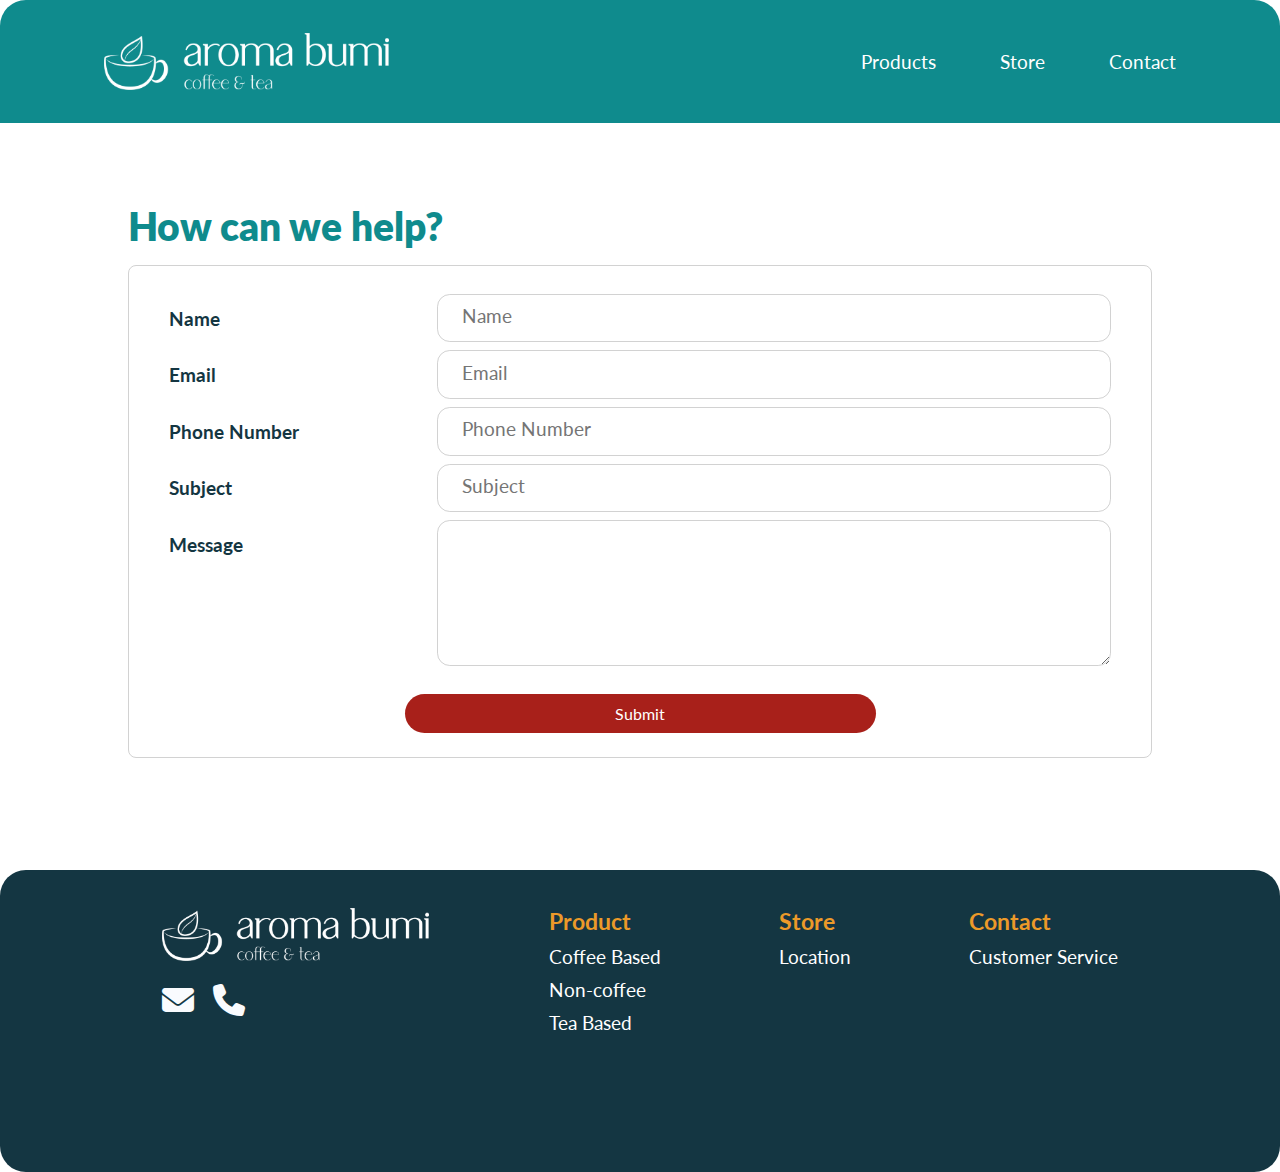
<file: src/contact/index.html>
<!DOCTYPE html>
<html lang="en">
<head>
    <meta charset="UTF-8">
    <meta http-equiv="X-UA-Compatible" content="IE=edge">
    <meta name="viewport" content="width=device-width, initial-scale=1.0">
    <link rel="icon" href="../../favicon.ico" type="image/ico">
    <link rel="preconnect" href="https://fonts.googleapis.com">
    <link rel="preconnect" href="https://fonts.gstatic.com" crossorigin>
    <link href="https://fonts.googleapis.com/css2?family=Lato:ital,wght@0,100;0,300;0,400;0,700;0,900;1,100;1,300;1,400;1,700;1,900&display=swap" rel="stylesheet">
    <link rel="stylesheet" href="contact-stylesheet.css">
    <link rel="stylesheet" href="contact-responsive.css">
    <link rel="stylesheet" href="https://cdnjs.cloudflare.com/ajax/libs/font-awesome/6.3.0/css/all.min.css" crossorigin="anonymous">
    <title>Contact Us!</title>
</head>
<body>
    <header>
        <div class="container">
            <div class="header-logo">
                <a href="../../" class="logo">
                    <img src="../../img/Logo White.png" alt="aroma-bumi-logo">
                </a>
                <nav>
                    <ul>
                        <li><a href="../products/">Products</a></li>
                        <li><a href="../store/">Store</a></li>
                        <li><a href="./">Contact</a></li>
                    </ul>
                </nav>
            </div>
        </div>
    </header>
    <div class="content">
        <div class="container">
            <h1>How can we help?</h1>
            <div class="form-wrapper">
                <form>
                    <div class="text-wrapper">
                        <label for="name">Name</label>
                        <input id="name" type="text" placeholder="Name" required>
                    </div>
                    <div class="text-wrapper">
                        <label for="email">Email</label>
                        <input id="email" type="email" placeholder="Email" required>
                    </div>
                    <div class="text-wrapper">
                        <label for="phone">Phone Number</label>
                        <input id="phone" type="tel" pattern="^\+(?:[0-9] ?){6,14}[0-9]$" placeholder="Phone Number" required>
                    </div>
                    <div class="text-wrapper">
                        <label for="subject">Subject</label>
                        <input id="subject" type="text" placeholder="Subject" required>
                    </div>
                    <div class="text-wrapper">
                        <label for="message">Message</label>
                        <textarea id="message" required></textarea>
                    </div>
                    <input type="submit" class="btn" value="Submit">
                </form>
            </div>
        </div>
    </div>
    <footer>
        <div class="container">
            <div class="logo-wrapper">
                <div class="logo">
                    <img src="../../img/Logo White.png" alt="aroma-bumi-logo">
                </div>
                <div class="fa fa-envelope"></div>
                <div class="fa fa-phone"></div>
            </div>
            <div class="product footer-text">
                <h3>Product</h3>
                <ul>
                    <li><a href="../products/">Coffee Based</a></li>
                    <li><a href="#">Non-coffee</a></li>
                    <li><a href="#">Tea Based</a></li>
                </ul>
            </div>
            <div class="store footer-text">
                <h3>Store</h3>
                <ul>
                    <li><a href="../store/">Location</a></li>
                </ul>
            </div>
            <div class="contact footer-text">
                <h3>Contact</h3>
                <ul>
                    <li><a href="./">Customer Service</a></li>
                </ul>
            </div>
            <div class="copyright footer-text">
                <p>2022 &#169 Design by Progate Indonesia</p>
            </div>
        </div>
    </footer>
</body>
</html>
</file>
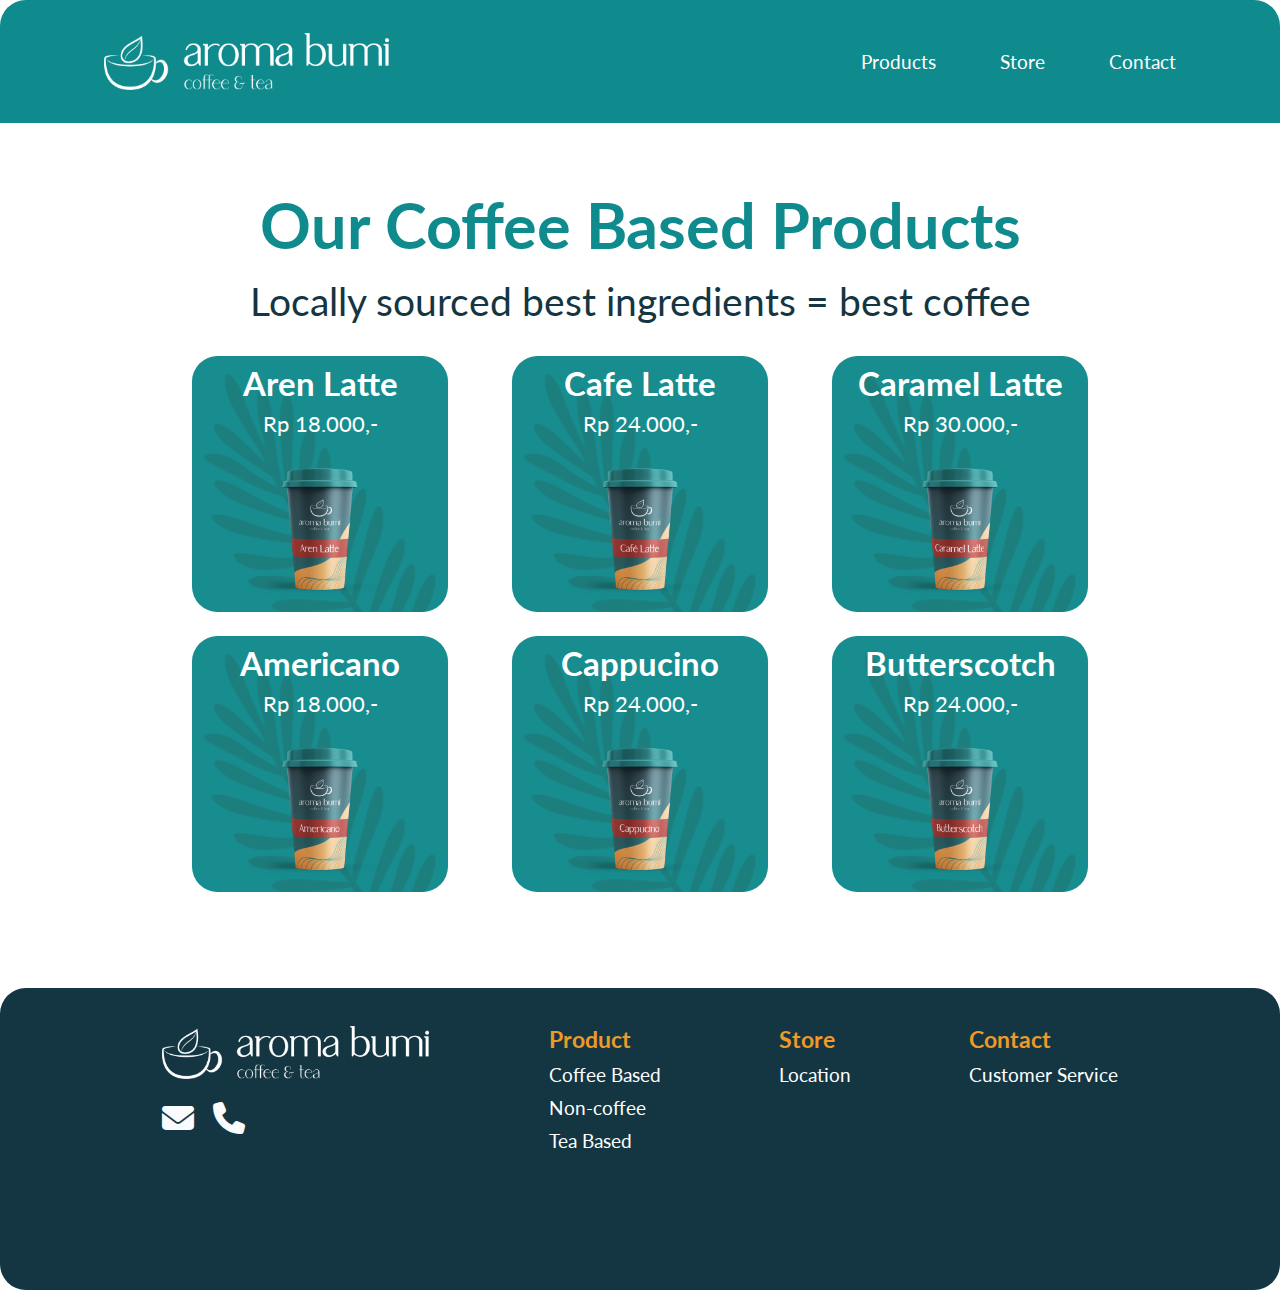
<file: src/products/index.html>
<!DOCTYPE html>
<html lang="en">
<head>
    <meta charset="UTF-8">
    <meta http-equiv="X-UA-Compatible" content="IE=edge">
    <meta name="viewport" content="width=device-width, initial-scale=1.0">
    <link rel="icon" href="../../favicon.ico" type="image/ico">
    <link rel="preconnect" href="https://fonts.googleapis.com">
    <link rel="preconnect" href="https://fonts.gstatic.com" crossorigin>
    <link href="https://fonts.googleapis.com/css2?family=Lato:ital,wght@0,100;0,300;0,400;0,700;0,900;1,100;1,300;1,400;1,700;1,900&display=swap" rel="stylesheet">
    <link rel="stylesheet" href="products-stylesheet.css">
    <link rel="stylesheet" href="products-responsive.css">
    <link rel="stylesheet" href="https://cdnjs.cloudflare.com/ajax/libs/font-awesome/6.3.0/css/all.min.css" crossorigin="anonymous">
    <title>Products</title>
</head>
<body>
    <header>
        <div class="container">
            <div class="header-logo">
                <a href="../../" class="logo">
                    <img src="../../img/Logo White.png" alt="aroma-bumi-logo">
                </a>
                <nav>
                    <ul>
                        <li><a href="./">Products</a></li>
                        <li><a href="../store/">Store</a></li>
                        <li><a href="../contact/">Contact</a></li>
                    </ul>
                </nav>
            </div>
        </div>
    </header>
    <div class="content">
        <div class="container">
            <div class="heading">
                <h1>Our Coffee Based Products</h1>
                <p>Locally sourced best ingredients = best coffee</p>
            </div>
            <div class="card-wrapper">
                <a href="./aren-latte/" class="card">
                    <div class="card-text">
                        <h2>Aren Latte</h2>
                        <p>Rp 18.000,-</p>
                    </div>
                    <div class="card-display">
                        <img src="../../img/aren latte.png" alt="">
                    </div>
                </a>
                <a href="./cafe-latte/" class="card">
                    <div class="card-text">
                        <h2>Cafe Latte</h2>
                        <p>Rp 24.000,-</p>
                    </div>
                    <div class="card-display">
                        <img src="../../img/cafe latte.png" alt="">
                    </div>
                </a>
                <a href="./caramel-latte/" class="card">
                    <div class="card-text">
                        <h2>Caramel Latte</h2>
                        <p>Rp 30.000,-</p>
                    </div>
                    <div class="card-display">
                        <img src="../../img/caramel latte.png" alt="">
                    </div>
                </a>
                <a href="./americano/" class="card">
                    <div class="card-text">
                        <h2>Americano</h2>
                        <p>Rp 18.000,-</p>
                    </div>
                    <div class="card-display">
                        <img src="../../img/americano.png" alt="">
                    </div>
                </a>
                <a href="./cappucino/" class="card">
                    <div class="card-text">
                        <h2>Cappucino</h2>
                        <p>Rp 24.000,-</p>
                    </div>
                    <div class="card-display">
                        <img src="../../img/cappucino.png" alt="">
                    </div>
                </a>
                <a href="./butterscotch/" class="card">
                    <div class="card-text">
                        <h2>Butterscotch</h2>
                        <p>Rp 24.000,-</p>
                    </div>
                    <div class="card-display">
                        <img src="../../img/butterscotch.png" alt="">
                    </div>
                </a>
            </div>
        </div>
    </div>
    <footer>
        <div class="container">
            <div class="logo-wrapper">
                <div class="logo">
                    <img src="../../img/Logo White.png" alt="aroma-bumi-logo">
                </div>
                <div class="fa fa-envelope"></div>
                <div class="fa fa-phone"></div>
            </div>
            <div class="product footer-text">
                <h3>Product</h3>
                <ul>
                    <li><a href="./">Coffee Based</a></li>
                    <li><a href="#">Non-coffee</a></li>
                    <li><a href="#">Tea Based</a></li>
                </ul>
            </div>
            <div class="store footer-text">
                <h3>Store</h3>
                <ul>
                    <li><a href="../store/">Location</a></li>
                </ul>
            </div>
            <div class="contact footer-text">
                <h3>Contact</h3>
                <ul>
                    <li><a href="../contact/">Customer Service</a></li>
                </ul>
            </div>
            <div class="copyright footer-text">
                <p>2022 &#169 Design by Progate Indonesia</p>
            </div>
        </div>
    </footer>
</body>
</html>
</file>
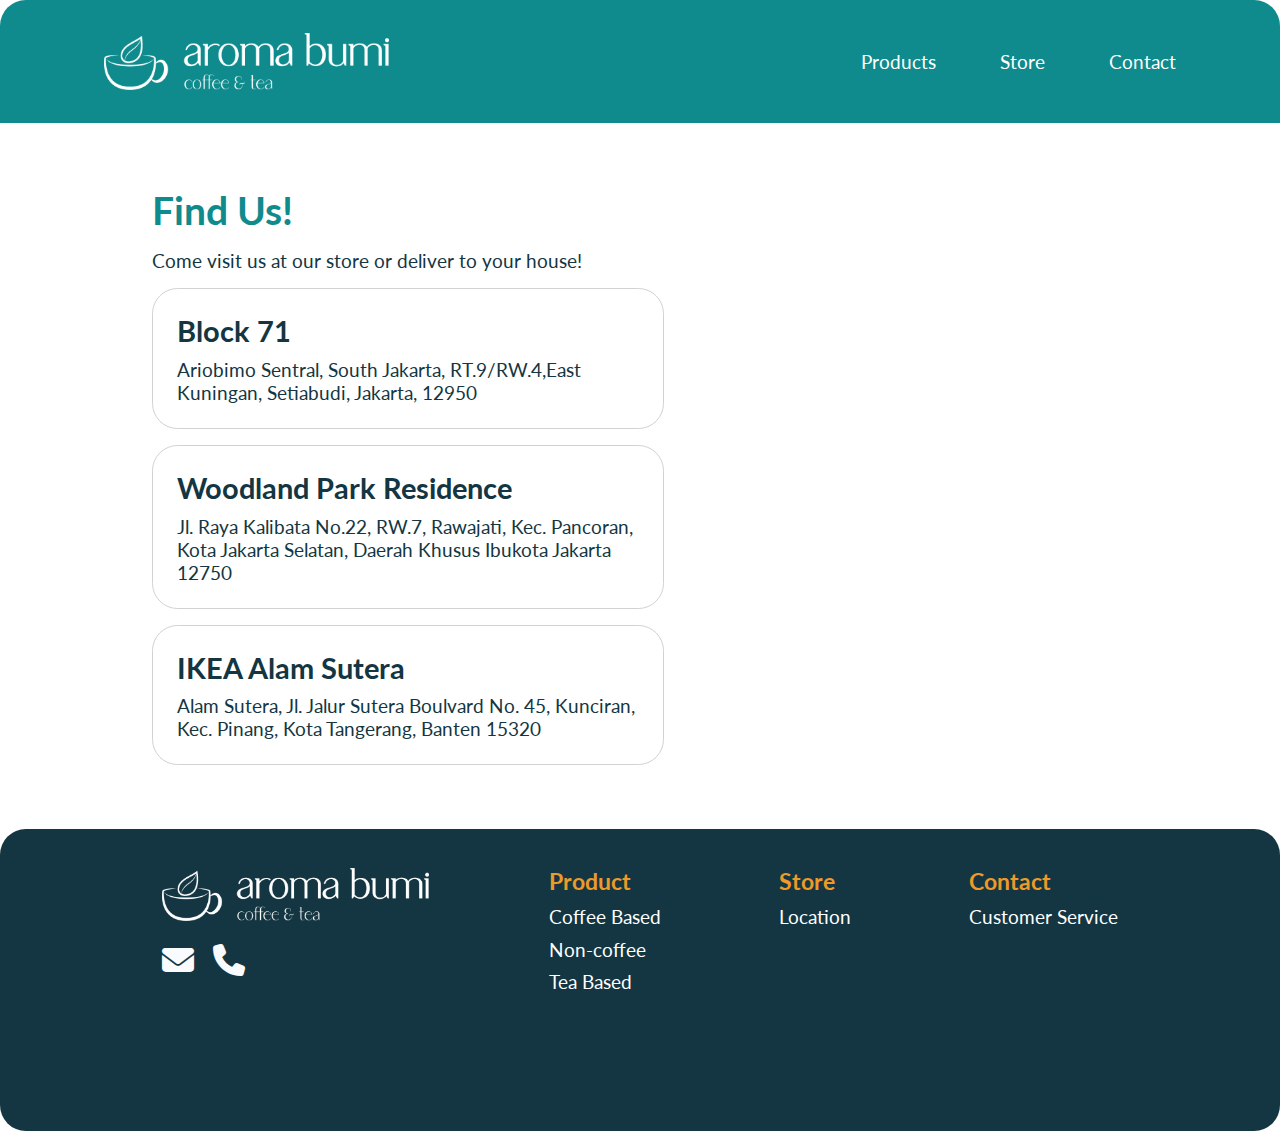
<file: src/store/index.html>
<!DOCTYPE html>
<html lang="en">
<head>
    <meta charset="UTF-8">
    <meta http-equiv="X-UA-Compatible" content="IE=edge">
    <meta name="viewport" content="width=device-width, initial-scale=1.0">
    <link rel="icon" href="../../favicon.ico" type="image/ico">
    <link rel="preconnect" href="https://fonts.googleapis.com">
    <link rel="preconnect" href="https://fonts.gstatic.com" crossorigin>
    <link href="https://fonts.googleapis.com/css2?family=Lato:ital,wght@0,100;0,300;0,400;0,700;0,900;1,100;1,300;1,400;1,700;1,900&display=swap" rel="stylesheet">
    <link rel="stylesheet" href="store-stylesheet.css">
    <link rel="stylesheet" href="store-responsive.css">
    <link rel="stylesheet" href="https://cdnjs.cloudflare.com/ajax/libs/font-awesome/6.3.0/css/all.min.css" crossorigin="anonymous">
    <title>Find Us</title>
</head>
<body>
    <header>
        <div class="container">
            <div class="header-logo">
                <a href="../../" class="logo">
                    <img src="../../img/Logo White.png" alt="aroma-bumi-logo">
                </a>
                <nav>
                    <ul>
                        <li><a href="../products/">Products</a></li>
                        <li><a href="./">Store</a></li>
                        <li><a href="../contact/">Contact</a></li>
                    </ul>
                </nav>
            </div>
        </div>
    </header>
    <div class="content">
        <div class="container">
            <iframe class="map" src="https://www.google.com/maps/embed?pb=!1m18!1m12!1m3!1d1983.160807129945!2d106.8317674845457!3d-6.221253941468778!2m3!1f0!2f0!3f0!3m2!1i1024!2i768!4f13.1!3m3!1m2!1s0x2e69f3f6ddce3efd%3A0xea6830e6c82c7a18!2sPlaza%20Festival%20Mall%20Kuningan!5e0!3m2!1sen!2sid!4v1705146267750!5m2!1sen!2sid" style="border:0;" allowfullscreen="" loading="lazy" referrerpolicy="no-referrer-when-downgrade"></iframe>
            <div class="text-container">
                <div class="heading">
                    <h1>Find Us!</h1>
                    <p>Come visit us at our store or deliver to your house!</p>
                </div>
                <div class="card store1">
                    <h2>Block 71</h2>
                    <p>Ariobimo Sentral, South Jakarta, RT.9/RW.4,East Kuningan, Setiabudi, Jakarta, 12950</p>
                </div>
                <div class="card store2">
                    <h2>Woodland Park Residence</h2>
                    <p>Jl. Raya Kalibata No.22, RW.7, Rawajati, Kec. Pancoran, Kota Jakarta Selatan, Daerah Khusus Ibukota Jakarta 12750</p>
                </div>
                <div class="card store3">
                    <h2>IKEA Alam Sutera</h2>
                    <p>Alam Sutera, Jl. Jalur Sutera Boulvard No. 45, Kunciran, Kec. Pinang, Kota Tangerang, Banten 15320</p>
                </div>
            </div>        
        </div>
    </div>
    <footer>
        <div class="container">
            <div class="logo-wrapper">
                <div class="logo">
                    <img src="../../img/Logo White.png" alt="aroma-bumi-logo">
                </div>
                <div class="fa fa-envelope"></div>
                <div class="fa fa-phone"></div>
            </div>
            <div class="product footer-text">
                <h3>Product</h3>
                <ul>
                    <li><a href="../products/">Coffee Based</a></li>
                    <li><a href="#">Non-coffee</a></li>
                    <li><a href="#">Tea Based</a></li>
                </ul>
            </div>
            <div class="store footer-text">
                <h3>Store</h3>
                <ul>
                    <li><a href="./">Location</a></li>
                </ul>
            </div>
            <div class="contact footer-text">
                <h3>Contact</h3>
                <ul>
                    <li><a href="../contact/">Customer Service</a></li>
                </ul>
            </div>
            <div class="copyright footer-text">
                <p>2022 &#169 Design by Progate Indonesia</p>
            </div>
        </div>
    </footer>
</body>
</html>
</file>
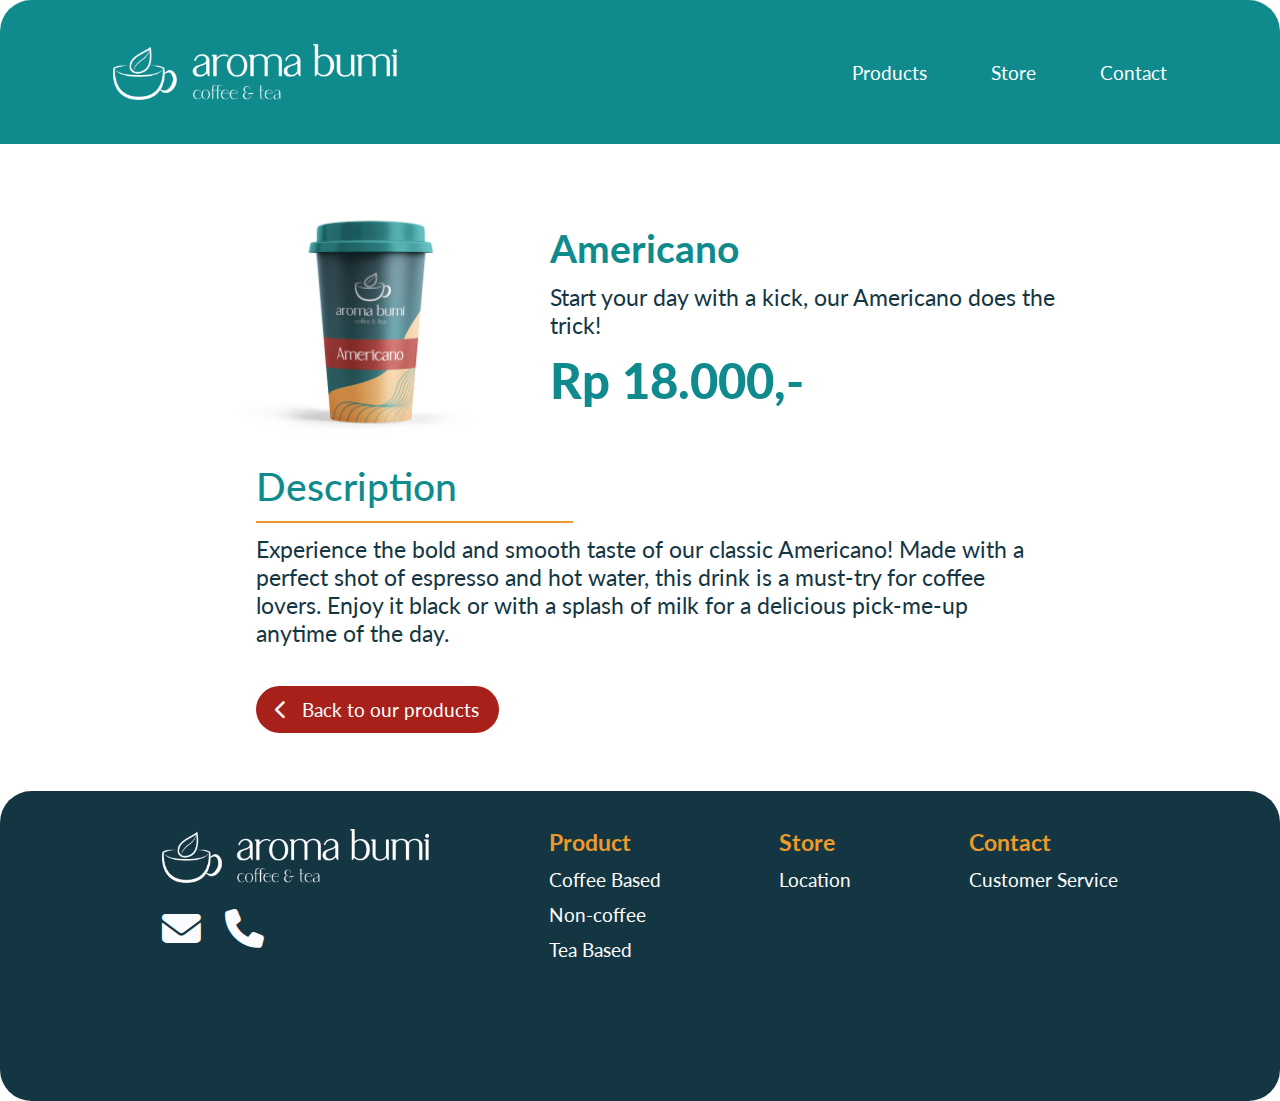
<file: src/products/americano/index.html>
<!DOCTYPE html>
<html lang="en">
<head>
    <meta charset="UTF-8">
    <meta http-equiv="X-UA-Compatible" content="IE=edge">
    <meta name="viewport" content="width=device-width, initial-scale=1.0">
    <link rel="icon" href="../../../favicon.png" type="image/png">
    <link rel="preconnect" href="https://fonts.googleapis.com">
    <link rel="preconnect" href="https://fonts.gstatic.com" crossorigin>
    <link href="https://fonts.googleapis.com/css2?family=Lato:ital,wght@0,100;0,300;0,400;0,700;0,900;1,100;1,300;1,400;1,700;1,900&display=swap" rel="stylesheet">
    <link rel="stylesheet" href="../details-stylesheet.css">
    <link rel="stylesheet" href="../details-responsive.css">
    <link rel="stylesheet" href="https://cdnjs.cloudflare.com/ajax/libs/font-awesome/6.3.0/css/all.min.css" crossorigin="anonymous">
    <title>Americano</title>
</head>
<body>
    <header>
        <div class="container">
            <div class="header-logo">
                <a href="../../../" class="logo">
                    <img src="../../../img/Logo White.png" alt="aroma-bumi-logo">
                </a>
                <nav>
                    <ul>
                        <li><a href="../../products/">Products</a></li>
                        <li><a href="../../store/">Store</a></li>
                        <li><a href="../../contact/">Contact</a></li>
                    </ul>
                </nav>
            </div>
        </div>
    </header>
    <div class="content">
        <div class="container">
            <div class="image-wrapper">
                <img src="../../../img/americano.png" alt="americano.png">
                <div class="text-wrapper">
                    <h1>Americano</h1>
                    <p>Start your day with a kick, our Americano does the trick!</p>
                    <p class="price">Rp 18.000,-</p>
                </div>
            </div>
            <div class="description">
                <h2>Description</h2>
                <p>Experience the bold and smooth taste of our classic Americano! Made with a perfect shot of espresso and hot water, this drink is a must-try for coffee lovers. Enjoy it black or with a splash of milk for a delicious pick-me-up anytime of the day.</p>
                <a href=".."><span class="fa fa-chevron-left"></span> Back to our products</a>
            </div>
        </div>
    </div>
    <footer>
        <div class="container">
            <div class="logo-wrapper">
                <div class="logo">
                    <img src="../../../img/Logo White.png" alt="aroma-bumi-logo">
                </div>
                <div class="fa fa-envelope"></div>
                <div class="fa fa-phone"></div>
            </div>
            <div class="product footer-text">
                <h3>Product</h3>
                <ul>
                    <li><a href="../">Coffee Based</a></li>
                    <li><a href="#">Non-coffee</a></li>
                    <li><a href="#">Tea Based</a></li>
                </ul>
            </div>
            <div class="store footer-text">
                <h3>Store</h3>
                <ul>
                    <li><a href="../../store/">Location</a></li>
                </ul>
            </div>
            <div class="contact footer-text">
                <h3>Contact</h3>
                <ul>
                    <li><a href="../../contact/">Customer Service</a></li>
                </ul>
            </div>
            <div class="copyright footer-text">
                <p>2022 &#169 Design by Progate Indonesia</p>
            </div>
        </div>
    </footer>
</body>
</html>
</file>
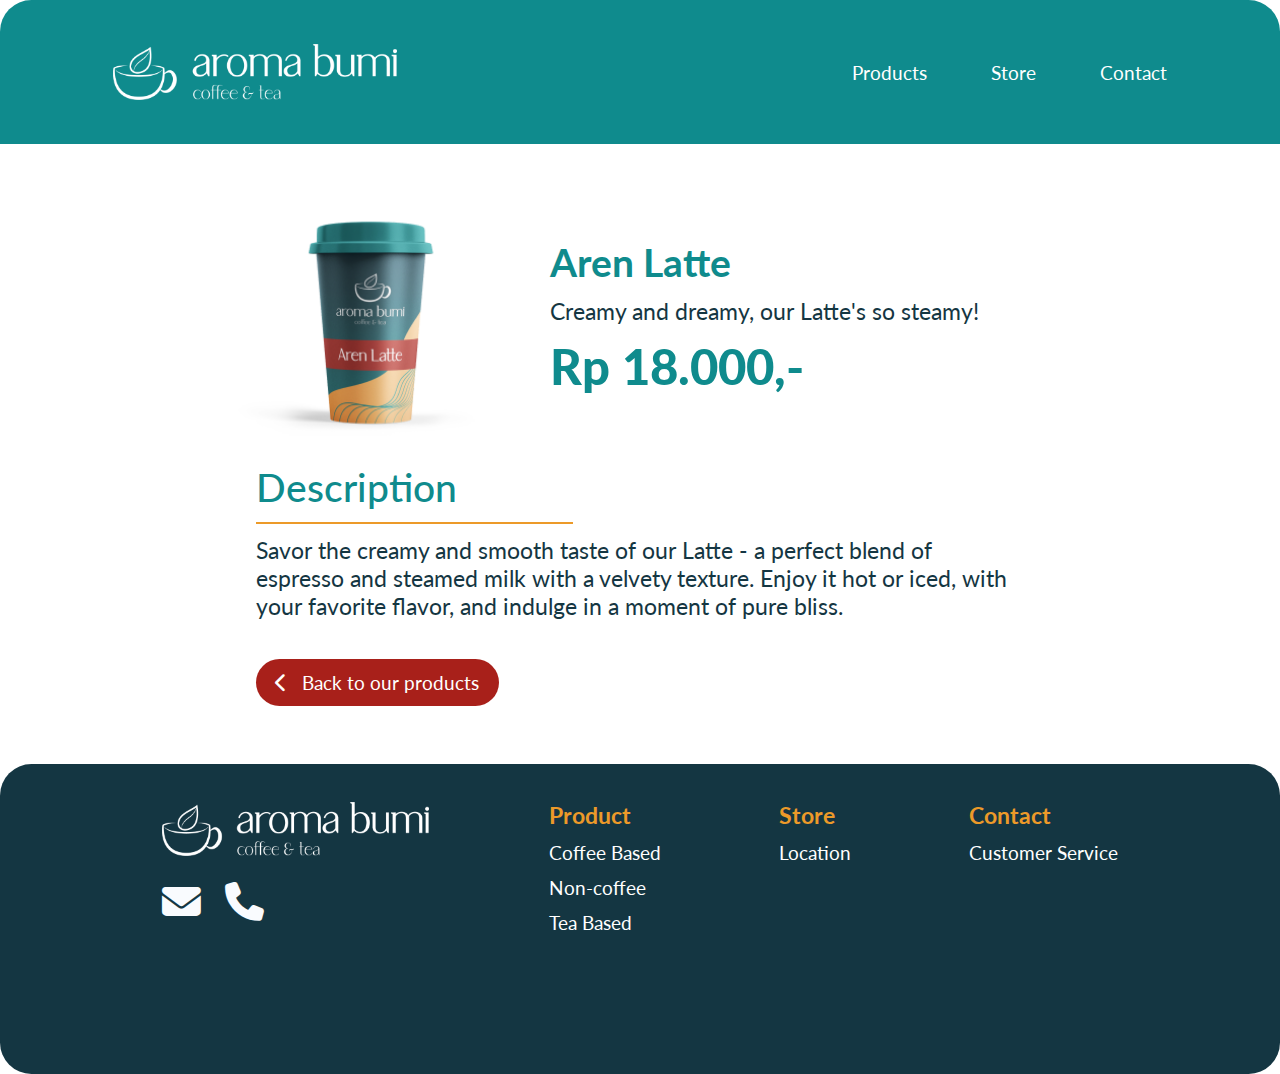
<file: src/products/aren-latte/index.html>
<!DOCTYPE html>
<html lang="en">
<head>
    <meta charset="UTF-8">
    <meta http-equiv="X-UA-Compatible" content="IE=edge">
    <meta name="viewport" content="width=device-width, initial-scale=1.0">
    <link rel="icon" href="../../../favicon.png" type="image/png">
    <link rel="preconnect" href="https://fonts.googleapis.com">
    <link rel="preconnect" href="https://fonts.gstatic.com" crossorigin>
    <link href="https://fonts.googleapis.com/css2?family=Lato:ital,wght@0,100;0,300;0,400;0,700;0,900;1,100;1,300;1,400;1,700;1,900&display=swap" rel="stylesheet">
    <link rel="stylesheet" href="../details-stylesheet.css">
    <link rel="stylesheet" href="../details-responsive.css">
    <link rel="stylesheet" href="https://cdnjs.cloudflare.com/ajax/libs/font-awesome/6.3.0/css/all.min.css" crossorigin="anonymous">
    <title>Aren Latte</title>
</head>
<body>
    <header>
        <div class="container">
            <div class="header-logo">
                <a href="../../../" class="logo">
                    <img src="../../../img/Logo White.png" alt="aroma-bumi-logo">
                </a>
                <nav>
                    <ul>
                        <li><a href="../../products/">Products</a></li>
                        <li><a href="../../store/">Store</a></li>
                        <li><a href="../../contact/">Contact</a></li>
                    </ul>
                </nav>
            </div>
        </div>
    </header>
    <div class="content">
        <div class="container">
            <div class="image-wrapper">
                <img src="../../../img/aren latte.png" alt="aren latte.png">
                <div class="text-wrapper">
                    <h1>Aren Latte</h1>
                    <p>Creamy and dreamy, our Latte's so steamy!</p>
                    <p class="price">Rp 18.000,-</p>
                </div>
            </div>
            <div class="description">
                <h2>Description</h2>
                <p>Savor the creamy and smooth taste of our Latte - a perfect blend of espresso and steamed milk with a velvety texture. Enjoy it hot or iced, with your favorite flavor, and indulge in a moment of pure bliss.</p>
                <a href=".."><span class="fa fa-chevron-left"></span> Back to our products</a>
            </div>
        </div>
    </div>
    <footer>
        <div class="container">
            <div class="logo-wrapper">
                <div class="logo">
                    <img src="../../../img/Logo White.png" alt="aroma-bumi-logo">
                </div>
                <div class="fa fa-envelope"></div>
                <div class="fa fa-phone"></div>
            </div>
            <div class="product footer-text">
                <h3>Product</h3>
                <ul>
                    <li><a href="../">Coffee Based</a></li>
                    <li><a href="#">Non-coffee</a></li>
                    <li><a href="#">Tea Based</a></li>
                </ul>
            </div>
            <div class="store footer-text">
                <h3>Store</h3>
                <ul>
                    <li><a href="../../store/">Location</a></li>
                </ul>
            </div>
            <div class="contact footer-text">
                <h3>Contact</h3>
                <ul>
                    <li><a href="../../contact/">Customer Service</a></li>
                </ul>
            </div>
            <div class="copyright footer-text">
                <p>2022 &#169 Design by Progate Indonesia</p>
            </div>
        </div>
    </footer>
</body>
</html>
</file>
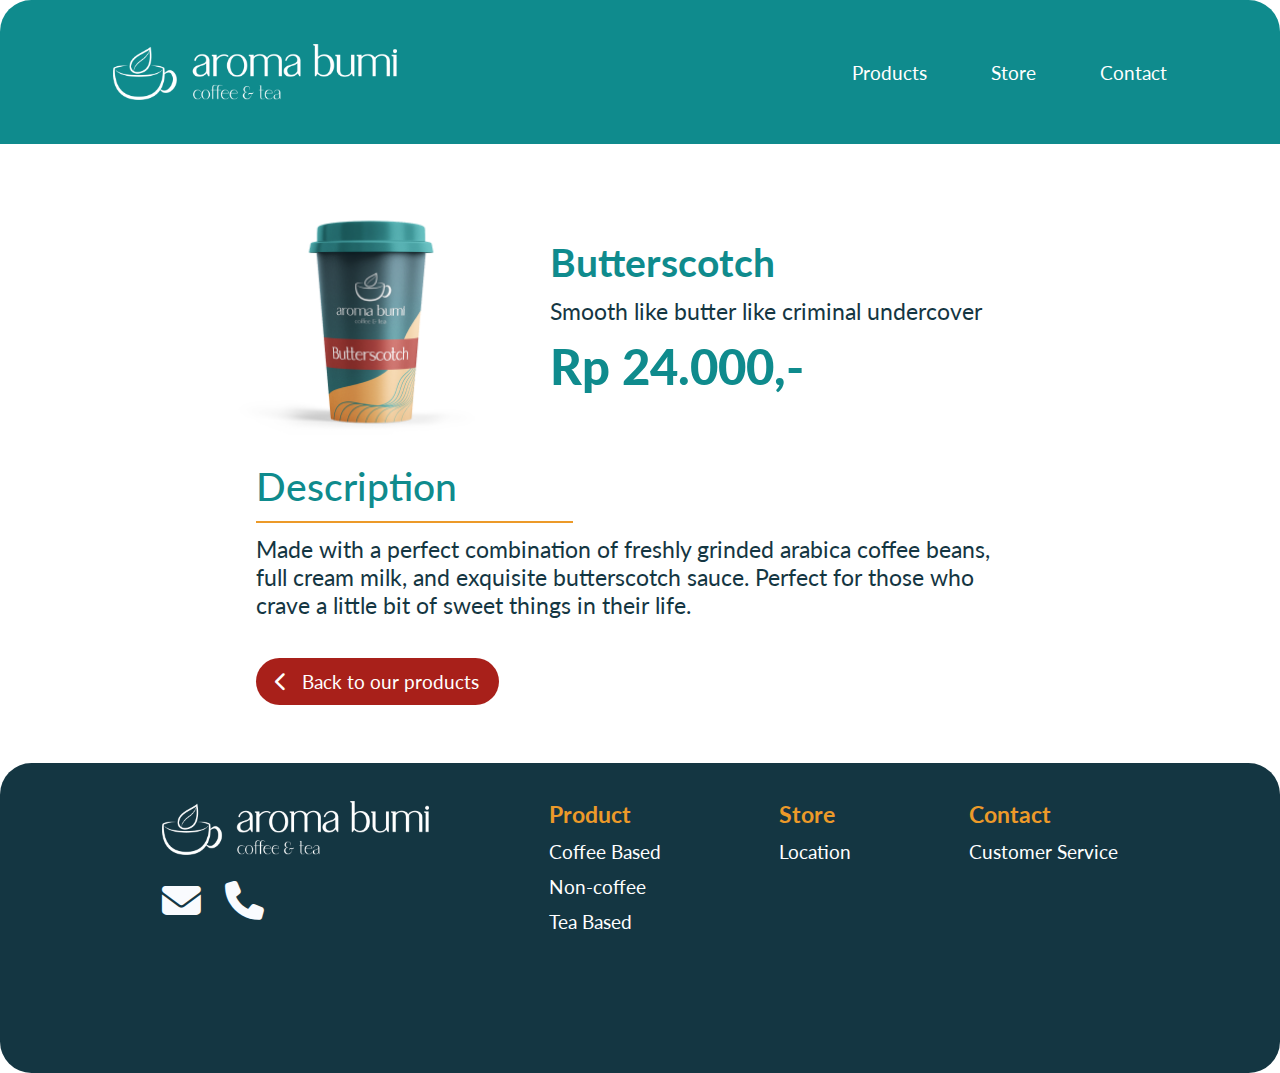
<file: src/products/butterscotch/index.html>
<!DOCTYPE html>
<html lang="en">
<head>
    <meta charset="UTF-8">
    <meta http-equiv="X-UA-Compatible" content="IE=edge">
    <meta name="viewport" content="width=device-width, initial-scale=1.0">
    <link rel="icon" href="../../../favicon.png" type="image/png">
    <link rel="preconnect" href="https://fonts.googleapis.com">
    <link rel="preconnect" href="https://fonts.gstatic.com" crossorigin>
    <link href="https://fonts.googleapis.com/css2?family=Lato:ital,wght@0,100;0,300;0,400;0,700;0,900;1,100;1,300;1,400;1,700;1,900&display=swap" rel="stylesheet">
    <link rel="stylesheet" href="../details-stylesheet.css">
    <link rel="stylesheet" href="../details-responsive.css">
    <link rel="stylesheet" href="https://cdnjs.cloudflare.com/ajax/libs/font-awesome/6.3.0/css/all.min.css" crossorigin="anonymous">
    <title>Butterscotch</title>
</head>
<body>
    <header>
        <div class="container">
            <div class="header-logo">
                <a href="../../../" class="logo">
                    <img src="../../../img/Logo White.png" alt="aroma-bumi-logo">
                </a>
                <nav>
                    <ul>
                        <li><a href="../../products/">Products</a></li>
                        <li><a href="../../store/">Store</a></li>
                        <li><a href="../../contact/">Contact</a></li>
                    </ul>
                </nav>
            </div>
        </div>
    </header>
    <div class="content">
        <div class="container">
            <div class="image-wrapper">
                <img src="../../../img/butterscotch.png" alt="butterscotch.png">
                <div class="text-wrapper">
                    <h1>Butterscotch</h1>
                    <p>Smooth like butter like criminal undercover</p>
                    <p class="price">Rp 24.000,-</p>
                </div>
            </div>
            <div class="description">
                <h2>Description</h2>
                <p>Made with a perfect combination of freshly grinded arabica coffee beans, full cream milk, and exquisite butterscotch sauce. Perfect for those who crave a little bit of sweet things in their life.</p>
                <a href=".."><span class="fa fa-chevron-left"></span> Back to our products</a>
            </div>
        </div>
    </div>
    <footer>
        <div class="container">
            <div class="logo-wrapper">
                <div class="logo">
                    <img src="../../../img/Logo White.png" alt="aroma-bumi-logo">
                </div>
                <div class="fa fa-envelope"></div>
                <div class="fa fa-phone"></div>
            </div>
            <div class="product footer-text">
                <h3>Product</h3>
                <ul>
                    <li><a href="../">Coffee Based</a></li>
                    <li><a href="#">Non-coffee</a></li>
                    <li><a href="#">Tea Based</a></li>
                </ul>
            </div>
            <div class="store footer-text">
                <h3>Store</h3>
                <ul>
                    <li><a href="../../store/">Location</a></li>
                </ul>
            </div>
            <div class="contact footer-text">
                <h3>Contact</h3>
                <ul>
                    <li><a href="../../contact/">Customer Service</a></li>
                </ul>
            </div>
            <div class="copyright footer-text">
                <p>2022 &#169 Design by Progate Indonesia</p>
            </div>
        </div>
    </footer>
</body>
</html>
</file>
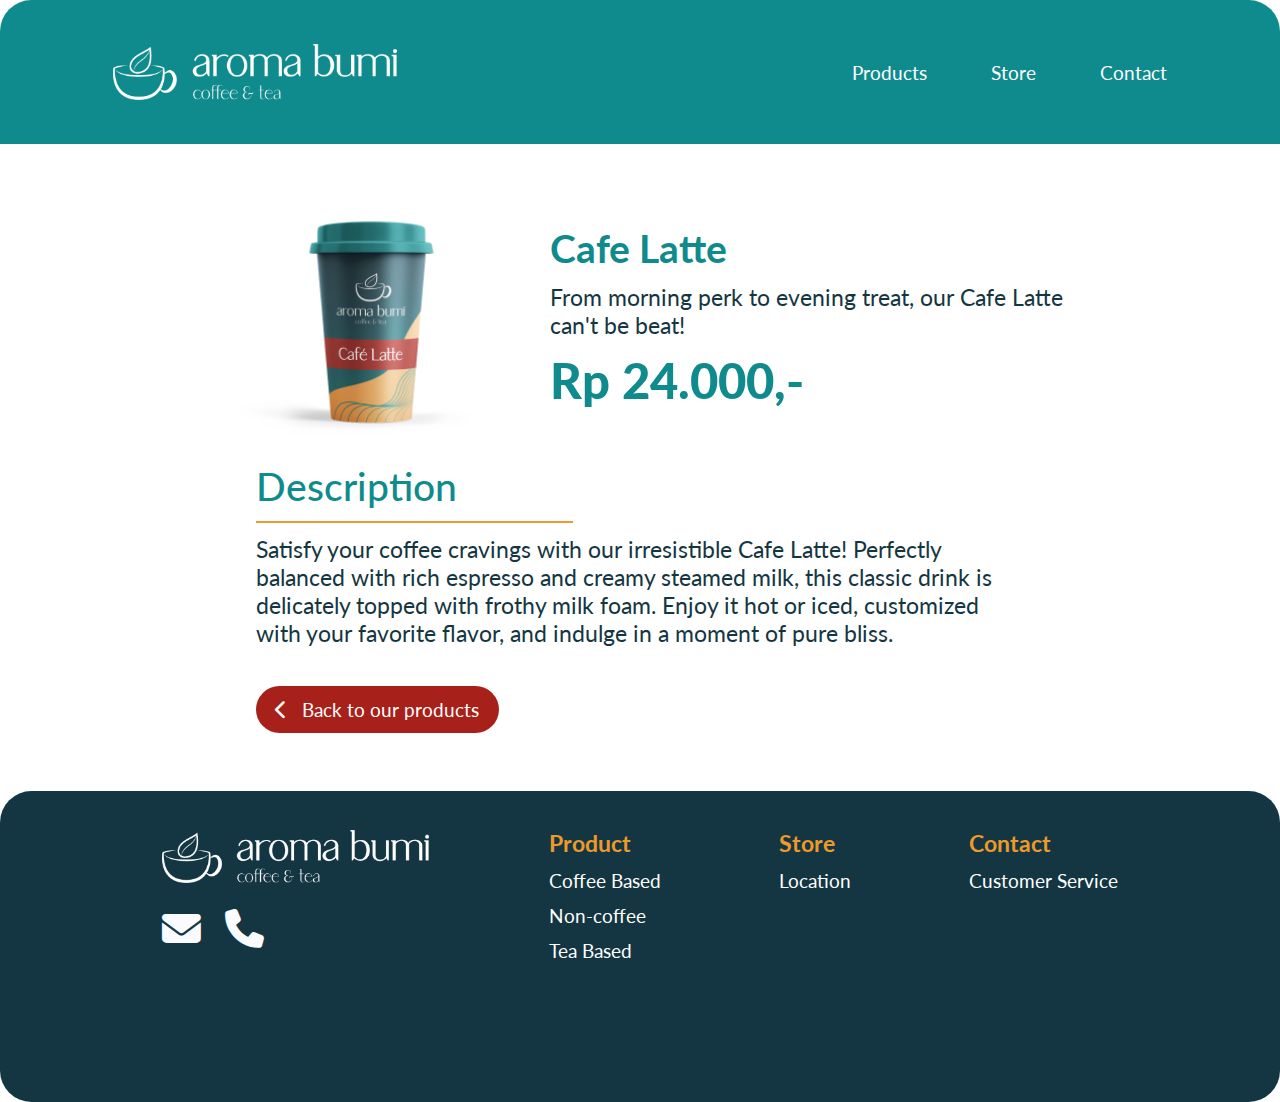
<file: src/products/cafe-latte/index.html>
<!DOCTYPE html>
<html lang="en">
<head>
    <meta charset="UTF-8">
    <meta http-equiv="X-UA-Compatible" content="IE=edge">
    <meta name="viewport" content="width=device-width, initial-scale=1.0">
    <link rel="icon" href="../../../favicon.png" type="image/png">
    <link rel="preconnect" href="https://fonts.googleapis.com">
    <link rel="preconnect" href="https://fonts.gstatic.com" crossorigin>
    <link href="https://fonts.googleapis.com/css2?family=Lato:ital,wght@0,100;0,300;0,400;0,700;0,900;1,100;1,300;1,400;1,700;1,900&display=swap" rel="stylesheet">
    <link rel="stylesheet" href="../details-stylesheet.css">
    <link rel="stylesheet" href="../details-responsive.css">
    <link rel="stylesheet" href="https://cdnjs.cloudflare.com/ajax/libs/font-awesome/6.3.0/css/all.min.css" crossorigin="anonymous">
    <title>Cafe Latte</title>
</head>
<body>
    <header>
        <div class="container">
            <div class="header-logo">
                <a href="../../../" class="logo">
                    <img src="../../../img/Logo White.png" alt="aroma-bumi-logo">
                </a>
                <nav>
                    <ul>
                        <li><a href="../../products/">Products</a></li>
                        <li><a href="../../store/">Store</a></li>
                        <li><a href="../../contact/">Contact</a></li>
                    </ul>
                </nav>
            </div>
        </div>
    </header>
    <div class="content">
        <div class="container">
            <div class="image-wrapper">
                <img src="../../../img/cafe latte.png" alt="cafe latte.png">
                <div class="text-wrapper">
                    <h1>Cafe Latte</h1>
                    <p>From morning perk to evening treat, our Cafe Latte can't be beat!</p>
                    <p class="price">Rp 24.000,-</p>
                </div>
            </div>
            <div class="description">
                <h2>Description</h2>
                <p>Satisfy your coffee cravings with our irresistible Cafe Latte! Perfectly balanced with rich espresso and creamy steamed milk, this classic drink is delicately topped with frothy milk foam. Enjoy it hot or iced, customized with your favorite flavor, and indulge in a moment of pure bliss.</p>
                <a href=".."><span class="fa fa-chevron-left"></span> Back to our products</a>
            </div>
        </div>
    </div>
    <footer>
        <div class="container">
            <div class="logo-wrapper">
                <div class="logo">
                    <img src="../../../img/Logo White.png" alt="aroma-bumi-logo">
                </div>
                <div class="fa fa-envelope"></div>
                <div class="fa fa-phone"></div>
            </div>
            <div class="product footer-text">
                <h3>Product</h3>
                <ul>
                    <li><a href="../">Coffee Based</a></li>
                    <li><a href="#">Non-coffee</a></li>
                    <li><a href="#">Tea Based</a></li>
                </ul>
            </div>
            <div class="store footer-text">
                <h3>Store</h3>
                <ul>
                    <li><a href="../../store/">Location</a></li>
                </ul>
            </div>
            <div class="contact footer-text">
                <h3>Contact</h3>
                <ul>
                    <li><a href="../../contact/">Customer Service</a></li>
                </ul>
            </div>
            <div class="copyright footer-text">
                <p>2022 &#169 Design by Progate Indonesia</p>
            </div>
        </div>
    </footer>
</body>
</html>
</file>
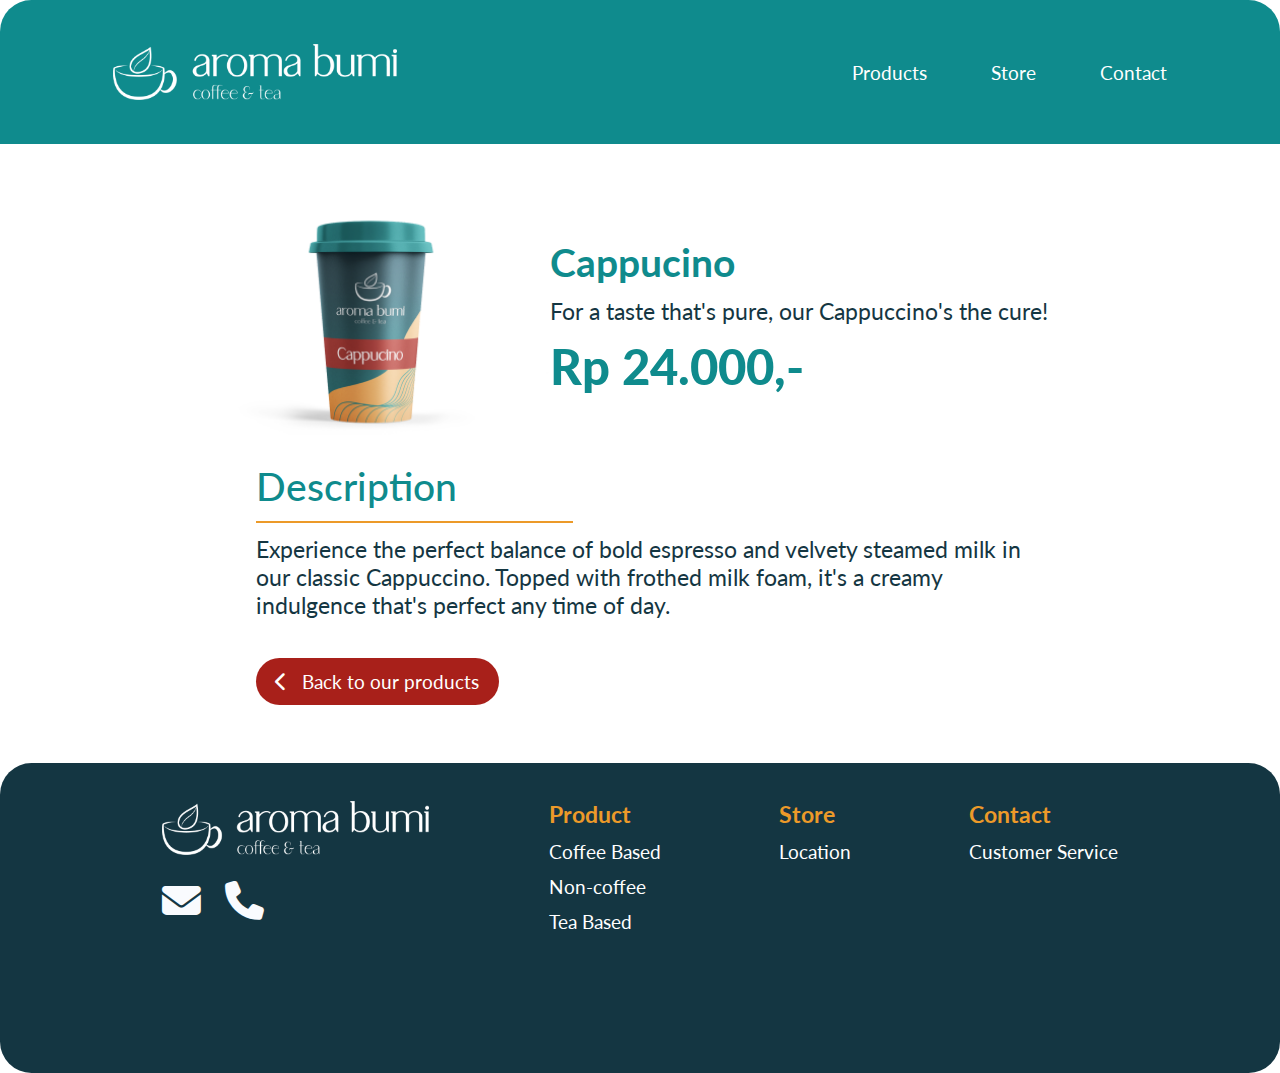
<file: src/products/cappucino/index.html>
<!DOCTYPE html>
<html lang="en">
<head>
    <meta charset="UTF-8">
    <meta http-equiv="X-UA-Compatible" content="IE=edge">
    <meta name="viewport" content="width=device-width, initial-scale=1.0">
    <link rel="icon" href="../../../favicon.png" type="image/png">
    <link rel="preconnect" href="https://fonts.googleapis.com">
    <link rel="preconnect" href="https://fonts.gstatic.com" crossorigin>
    <link href="https://fonts.googleapis.com/css2?family=Lato:ital,wght@0,100;0,300;0,400;0,700;0,900;1,100;1,300;1,400;1,700;1,900&display=swap" rel="stylesheet">
    <link rel="stylesheet" href="../details-stylesheet.css">
    <link rel="stylesheet" href="../details-responsive.css">
    <link rel="stylesheet" href="https://cdnjs.cloudflare.com/ajax/libs/font-awesome/6.3.0/css/all.min.css" crossorigin="anonymous">
    <title>Cappucino</title>
</head>
<body>
    <header>
        <div class="container">
            <div class="header-logo">
                <a href="../../../" class="logo">
                    <img src="../../../img/Logo White.png" alt="aroma-bumi-logo">
                </a>
                <nav>
                    <ul>
                        <li><a href="../../products/">Products</a></li>
                        <li><a href="../../store/">Store</a></li>
                        <li><a href="../../contact/">Contact</a></li>
                    </ul>
                </nav>
            </div>
        </div>
    </header>
    <div class="content">
        <div class="container">
            <div class="image-wrapper">
                <img src="../../../img/cappucino.png" alt="cappucino.png">
                <div class="text-wrapper">
                    <h1>Cappucino</h1>
                    <p>For a taste that's pure, our Cappuccino's the cure!</p>
                    <p class="price">Rp 24.000,-</p>
                </div>
            </div>
            <div class="description">
                <h2>Description</h2>
                <p>Experience the perfect balance of bold espresso and velvety steamed milk in our classic Cappuccino. Topped with frothed milk foam, it's a creamy indulgence that's perfect any time of day.</p>
                <a href=".."><span class="fa fa-chevron-left"></span> Back to our products</a>
            </div>
        </div>
    </div>
    <footer>
        <div class="container">
            <div class="logo-wrapper">
                <div class="logo">
                    <img src="../../../img/Logo White.png" alt="aroma-bumi-logo">
                </div>
                <div class="fa fa-envelope"></div>
                <div class="fa fa-phone"></div>
            </div>
            <div class="product footer-text">
                <h3>Product</h3>
                <ul>
                    <li><a href="../">Coffee Based</a></li>
                    <li><a href="#">Non-coffee</a></li>
                    <li><a href="#">Tea Based</a></li>
                </ul>
            </div>
            <div class="store footer-text">
                <h3>Store</h3>
                <ul>
                    <li><a href="../../store/">Location</a></li>
                </ul>
            </div>
            <div class="contact footer-text">
                <h3>Contact</h3>
                <ul>
                    <li><a href="../../contact/">Customer Service</a></li>
                </ul>
            </div>
            <div class="copyright footer-text">
                <p>2022 &#169 Design by Progate Indonesia</p>
            </div>
        </div>
    </footer>
</body>
</html>
</file>
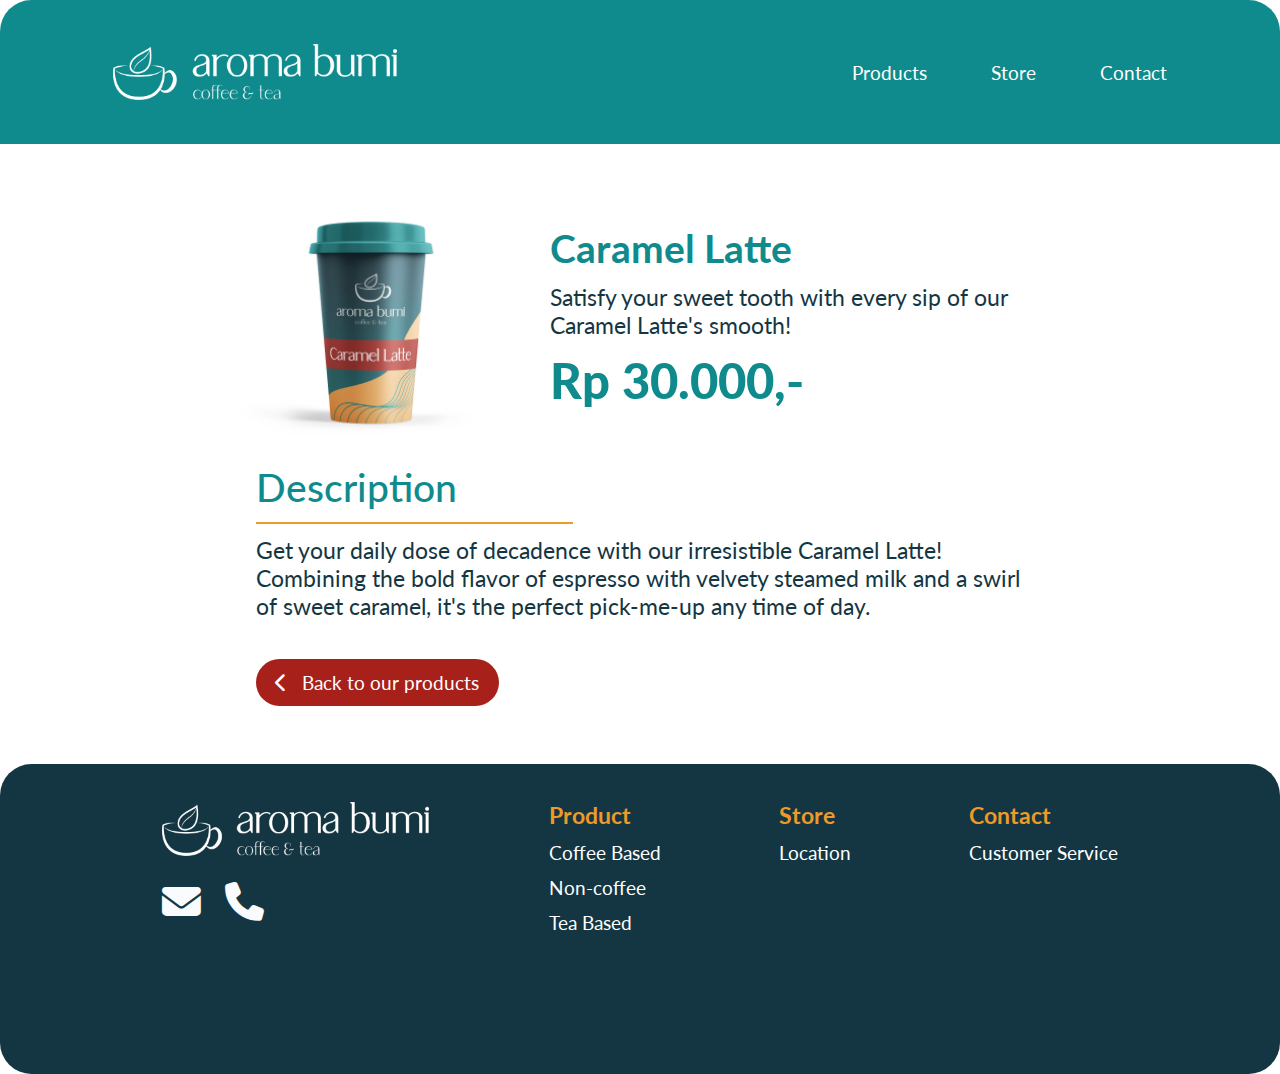
<file: src/products/caramel-latte/index.html>
<!DOCTYPE html>
<html lang="en">
<head>
    <meta charset="UTF-8">
    <meta http-equiv="X-UA-Compatible" content="IE=edge">
    <meta name="viewport" content="width=device-width, initial-scale=1.0">
    <link rel="icon" href="../../../favicon.png" type="image/png">
    <link rel="preconnect" href="https://fonts.googleapis.com">
    <link rel="preconnect" href="https://fonts.gstatic.com" crossorigin>
    <link href="https://fonts.googleapis.com/css2?family=Lato:ital,wght@0,100;0,300;0,400;0,700;0,900;1,100;1,300;1,400;1,700;1,900&display=swap" rel="stylesheet">
    <link rel="stylesheet" href="../details-stylesheet.css">
    <link rel="stylesheet" href="../details-responsive.css">
    <link rel="stylesheet" href="https://cdnjs.cloudflare.com/ajax/libs/font-awesome/6.3.0/css/all.min.css" crossorigin="anonymous">
    <title>Caramel Latte</title>
</head>
<body>
    <header>
        <div class="container">
            <div class="header-logo">
                <a href="../../../" class="logo">
                    <img src="../../../img/Logo White.png" alt="aroma-bumi-logo">
                </a>
                <nav>
                    <ul>
                        <li><a href="../../products/">Products</a></li>
                        <li><a href="../../store/">Store</a></li>
                        <li><a href="../../contact/">Contact</a></li>
                    </ul>
                </nav>
            </div>
        </div>
    </header>
    <div class="content">
        <div class="container">
            <div class="image-wrapper">
                <img src="../../../img/caramel latte.png" alt="caramel latte.png">
                <div class="text-wrapper">
                    <h1>Caramel Latte</h1>
                    <p>Satisfy your sweet tooth with every sip of our Caramel Latte's smooth!</p>
                    <p class="price">Rp 30.000,-</p>
                </div>
            </div>
            <div class="description">
                <h2>Description</h2>
                <p>Get your daily dose of decadence with our irresistible Caramel Latte! Combining the bold flavor of espresso with velvety steamed milk and a swirl of sweet caramel, it's the perfect pick-me-up any time of day.</p>
                <a href=".."><span class="fa fa-chevron-left"></span> Back to our products</a>
            </div>
        </div>
    </div>
    <footer>
        <div class="container">
            <div class="logo-wrapper">
                <div class="logo">
                    <img src="../../../img/Logo White.png" alt="aroma-bumi-logo">
                </div>
                <div class="fa fa-envelope"></div>
                <div class="fa fa-phone"></div>
            </div>
            <div class="product footer-text">
                <h3>Product</h3>
                <ul>
                    <li><a href="../">Coffee Based</a></li>
                    <li><a href="#">Non-coffee</a></li>
                    <li><a href="#">Tea Based</a></li>
                </ul>
            </div>
            <div class="store footer-text">
                <h3>Store</h3>
                <ul>
                    <li><a href="../../store/">Location</a></li>
                </ul>
            </div>
            <div class="contact footer-text">
                <h3>Contact</h3>
                <ul>
                    <li><a href="../../contact/">Customer Service</a></li>
                </ul>
            </div>
            <div class="copyright footer-text">
                <p>2022 &#169 Design by Progate Indonesia</p>
            </div>
        </div>
    </footer>
</body>
</html>
</file>
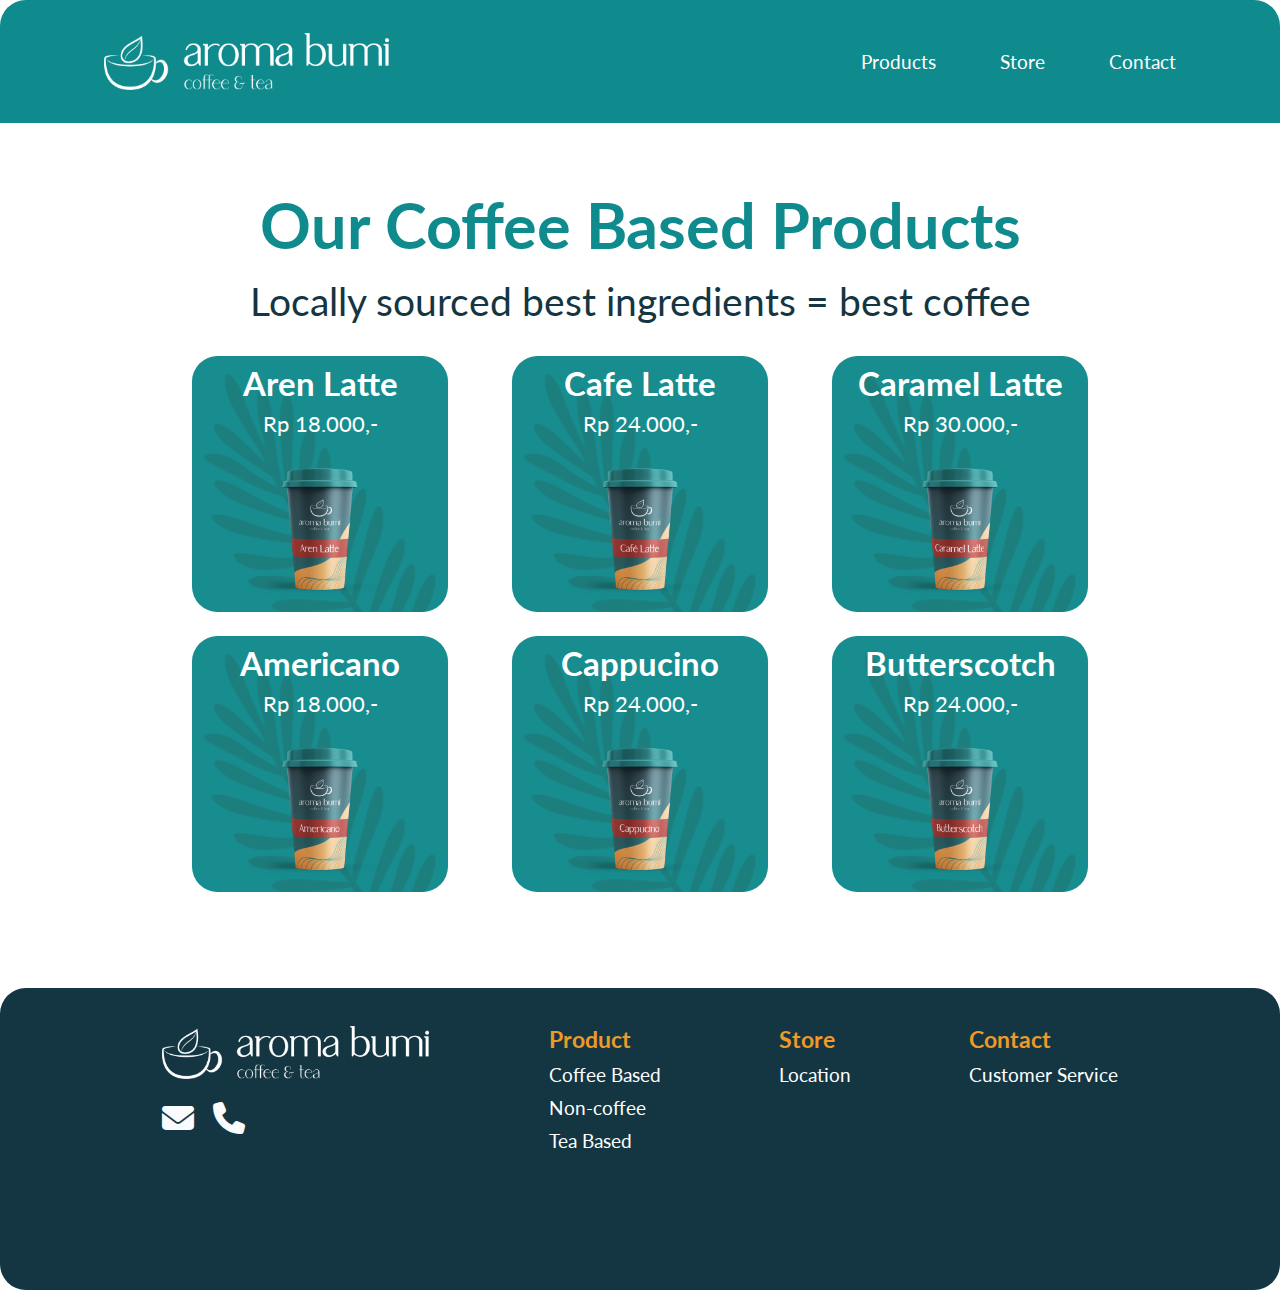
<file: src/products/products.html>
<!DOCTYPE html>
<html lang="en">
<head>
    <meta charset="UTF-8">
    <meta http-equiv="X-UA-Compatible" content="IE=edge">
    <meta name="viewport" content="width=device-width, initial-scale=1.0">
    <link rel="preconnect" href="https://fonts.googleapis.com">
    <link rel="preconnect" href="https://fonts.gstatic.com" crossorigin>
    <link href="https://fonts.googleapis.com/css2?family=Lato:ital,wght@0,100;0,300;0,400;0,700;0,900;1,100;1,300;1,400;1,700;1,900&display=swap" rel="stylesheet">
    <link rel="stylesheet" href="products-stylesheet.css">
    <link rel="stylesheet" href="products-responsive.css">
    <link rel="stylesheet" href="https://cdnjs.cloudflare.com/ajax/libs/font-awesome/6.3.0/css/all.min.css" crossorigin="anonymous">
    <title>Products</title>
</head>
<body>
    <header>
        <div class="container">
            <div class="header-logo">
                <a href="../.." class="logo">
                    <img src="../../img/Logo White.png" alt="aroma-bumi-logo">
                </a>
                <nav>
                    <ul>
                        <li><a href="../../src/products/products.html">Products</a></li>
                        <li><a href="../../src/store/store.html">Store</a></li>
                        <li><a href="../../src/contact/contact.html">Contact</a></li>
                    </ul>
                </nav>
            </div>
        </div>
    </header>
    <div class="content">
        <div class="container">
            <div class="heading">
                <h1>Our Coffee Based Products</h1>
                <p>Locally sourced best ingredients = best coffee</p>
            </div>
            <div class="card-wrapper">
                <a href="./aren-latte/aren-latte.html" class="card">
                    <div class="card-text">
                        <h2>Aren Latte</h2>
                        <p>Rp 18.000,-</p>
                    </div>
                    <div class="card-display">
                        <img src="../../img/aren latte.png" alt="">
                    </div>
                </a>
                <a href="./cafe-latte/cafe-latte.html" class="card">
                    <div class="card-text">
                        <h2>Cafe Latte</h2>
                        <p>Rp 24.000,-</p>
                    </div>
                    <div class="card-display">
                        <img src="../../img/cafe latte.png" alt="">
                    </div>
                </a>
                <a href="./caramel-latte/caramel-latte.html" class="card">
                    <div class="card-text">
                        <h2>Caramel Latte</h2>
                        <p>Rp 30.000,-</p>
                    </div>
                    <div class="card-display">
                        <img src="../../img/caramel latte.png" alt="">
                    </div>
                </a>
                <a href="./americano/americano.html" class="card">
                    <div class="card-text">
                        <h2>Americano</h2>
                        <p>Rp 18.000,-</p>
                    </div>
                    <div class="card-display">
                        <img src="../../img/americano.png" alt="">
                    </div>
                </a>
                <a href="./cappucino/cappucino.html" class="card">
                    <div class="card-text">
                        <h2>Cappucino</h2>
                        <p>Rp 24.000,-</p>
                    </div>
                    <div class="card-display">
                        <img src="../../img/cappucino.png" alt="">
                    </div>
                </a>
                <a href="./butterscotch/butterscotch.html" class="card">
                    <div class="card-text">
                        <h2>Butterscotch</h2>
                        <p>Rp 24.000,-</p>
                    </div>
                    <div class="card-display">
                        <img src="../../img/butterscotch.png" alt="">
                    </div>
                </a>
            </div>
        </div>
    </div>
    <footer>
        <div class="container">
            <div class="logo-wrapper">
                <div class="logo">
                    <img src="../../img/Logo White.png" alt="aroma-bumi-logo">
                </div>
                <div class="fa fa-envelope"></div>
                <div class="fa fa-phone"></div>
            </div>
            <div class="product footer-text">
                <h3>Product</h3>
                <ul>
                    <li><a href="../../src/products/products.html">Coffee Based</a></li>
                    <li><a href="#">Non-coffee</a></li>
                    <li><a href="#">Tea Based</a></li>
                </ul>
            </div>
            <div class="store footer-text">
                <h3>Store</h3>
                <ul>
                    <li><a href="../../src/store/store.html">Location</a></li>
                </ul>
            </div>
            <div class="contact footer-text">
                <h3>Contact</h3>
                <ul>
                    <li><a href="../../src/contact/contact.html">Customer Service</a></li>
                </ul>
            </div>
            <div class="copyright footer-text">
                <p>2022 &#169 Design by Progate Indonesia</p>
            </div>
        </div>
    </footer>
</body>
</html>
</file>
<file: src/contact/contact-responsive.css>
@media all and (min-width: 768px) {
    header .container {
        padding: 1.5rem 2.5rem;
    }

    header .header-logo {
        flex: 1;
        display: flex;
        flex-direction: row;
        padding: 0 5vw;
    }

    header .header-logo .logo {
        flex: 1;
    }

    header .header-logo nav {
        flex: 1.5;
    }

    header .container ul {
        justify-content: flex-end;
    }

    header .container ul a {
        margin-left: 5vw;
    }

    header .header-text {
        flex: 8;
        padding: 0 20vw;
    }

    .content .container .text-wrapper {
        flex-wrap: nowrap;
    }

    .content .container .text-wrapper label {
        width: 30%;
    }

    .content .container .text-wrapper input::placeholder {
        font-size: 1.2rem;
    }

    .content .container .form-wrapper input:not(.btn),textarea {
        width: 70%;
        border-radius: .8rem;
        padding: .5rem 1.5rem;
    }

    .content .container .btn:hover {
        transform: scale(105%,105%);
    }

    .content .container .btn:active {
        transform: scale(100%, 100%);
    }

    footer .container {
        margin-top: 3rem;
        padding: 3vw 8vw 10vw;
        flex-direction: row;
        flex-wrap: nowrap;
        row-gap: 5vw;
        justify-content: space-around;
    }

    footer .copyright {
        display: none;
    }

    footer .logo-wrapper {
        align-content: flex-start;
        flex-wrap: wrap;
        margin: 0;
        width: 25%;
    }

    footer .logo {
        flex-basis: 100%;
        margin-bottom: 1rem;
    }

    footer .logo img {
        width: 100%;
        max-width: 165.59px;
    }

    footer h3 {
        margin: 0 0 calc(1rem / 1.618);
    }

    footer li {
        margin: calc(1rem / 1.618) 0;
    }

    footer .fa-envelope {
        padding: 0 calc(1rem / 1.618) 0 0;
    }

    footer .fa-phone {
        padding: 0 0 0 calc(1rem / 1.618);
    }
}

@media all and (min-width: 1024px) {
    body {
        font-size: calc(12px * 1.618);
    }

    footer .logo img {
        width: 100%;
        max-width: calc(165.59px * 1.618);
    }
}
</file>
<file: src/products/products-responsive.css>
@media all and (min-width: 768px) {
    header .container {
        padding: 1.5rem 2.5rem;
    }

    header .header-logo {
        flex: 1;
        display: flex;
        flex-direction: row;
        padding: 0 5vw;
    }

    header .header-logo .logo {
        flex: 1;
    }

    header .header-logo nav {
        flex: 1.5;
    }

    header .container ul {
        justify-content: flex-end;
    }

    header .container ul a {
        margin-left: 5vw;
    }

    header .header-text {
        flex: 8;
        padding: 0 20vw;
    }

    .content .container .card-wrapper .card .card-text {
        transition: all 1s;
    }

    .content .container .card-wrapper .card:hover .card-text {
        transform: translateY(12vw);
        -webkit-transform: translateY(12vw);
        -moz-transform: translateY(12vw);
        -o-transform: translateY(12vw);
        -ms-transform: translateY(12vw);
    }

    .content .container .card-wrapper {
        padding: 0 10vw;
    }
    
    .content .container .card-wrapper .card:hover {
        transform: scale(105%);
    }

    .content .container .card-wrapper .card {
        width: 20vw;
        height: 20vw;
        font-size: 1.7vw;
        box-sizing: border-box;
        padding: 0 .5rem;
        border-radius: 2vw;
        justify-content: flex-end;
        text-align: center;
        transition: all .05s;
    }

    .content .container .card-wrapper .card:hover img {
        transform: scale(110%) translateY(-6vw);
    }

    .content .container .card-wrapper .card img {
        transition: all .5s;
    }

    footer .container {
        margin-top: 3rem;
        padding: 3vw 8vw 10vw;
        flex-direction: row;
        flex-wrap: nowrap;
        row-gap: 5vw;
        justify-content: space-around;
    }

    footer .copyright {
        display: none;
    }

    footer .logo-wrapper {
        align-content: flex-start;
        flex-wrap: wrap;
        margin: 0;
        width: 25%;
    }

    footer .logo {
        flex-basis: 100%;
        margin-bottom: 1rem;
    }

    footer .logo img {
        width: 100%;
        max-width: 165.59px;
    }

    footer h3 {
        margin: 0 0 calc(1rem / 1.618);
    }

    footer li {
        margin: calc(1rem / 1.618) 0;
    }

    footer .fa-envelope {
        padding: 0 calc(1rem / 1.618) 0 0;
    }

    footer .fa-phone {
        padding: 0 0 0 calc(1rem / 1.618);
    }
}

@media all and (min-width: 1024px) {
    body {
        font-size: calc(12px * 1.618);
    }

    footer .logo img {
        width: 100%;
        max-width: calc(165.59px * 1.618);
    }
}
</file>
<file: src/store/store-responsive.css>
@media all and (min-width: 768px) {
    header .container {
        padding: 1.5rem 2.5rem;
    }

    header .header-logo {
        flex: 1;
        display: flex;
        flex-direction: row;
        padding: 0 5vw;
    }

    header .header-logo .logo {
        flex: 1;
    }

    header .header-logo nav {
        flex: 1.5;
    }

    header .container ul {
        justify-content: flex-end;
    }

    header .container ul a {
        margin-left: 5vw;
    }

    header .header-text {
        flex: 8;
        padding: 0 20vw;
    }

    .content .container {
        flex-direction: row;
        justify-content: center;
        align-items: center;
        padding: 5vw 5vw 0;
    }

    .content .container .map {
        margin: 0;
        border-radius: 2vw;
        flex-basis: 50%;
        max-width: 400px;
        height: 400px;
        order: 2;
    }

    .content .container .text-container {
        padding-right: 5vw;
        box-sizing: border-box;
        flex-basis: 50%;
    }

    footer .container {
        margin-top: 3rem;
        padding: 3vw 8vw 10vw;
        flex-direction: row;
        flex-wrap: nowrap;
        row-gap: 5vw;
        justify-content: space-around;
    }

    footer .copyright {
        display: none;
    }

    footer .logo-wrapper {
        align-content: flex-start;
        flex-wrap: wrap;
        margin: 0;
        width: 25%;
    }

    footer .logo {
        flex-basis: 100%;
        margin-bottom: 1rem;
    }

    footer .logo img {
        width: 100%;
        max-width: 165.59px;
    }

    footer h3 {
        margin: 0 0 calc(1rem / 1.618);
    }

    footer li {
        margin: calc(1rem / 1.618) 0;
    }

    footer .fa-envelope {
        padding: 0 calc(1rem / 1.618) 0 0;
    }

    footer .fa-phone {
        padding: 0 0 0 calc(1rem / 1.618);
    }
}

@media all and (min-width: 1024px) {
    body {
        font-size: calc(12px * 1.618);
    }

    footer .logo img {
        width: 100%;
        max-width: calc(165.59px * 1.618);
    }
}
</file>
<file: src/products/details-responsive.css>
@media all and (min-width: 768px) {
    header .container {
        padding: 1.5rem 2.5rem;
    }

    header .header-logo {
        flex: 1;
        display: flex;
        flex-direction: row;
        padding: 0 5vw;
    }

    header .header-logo .logo {
        flex: 1;
    }

    header .header-logo nav {
        flex: 1.5;
    }

    header .container ul {
        justify-content: flex-end;
    }

    header .container ul a {
        margin-left: 5vw;
    }

    header .header-text {
        flex: 8;
        padding: 0 20vw;
    }

    .content .container {
        padding: 0 15vw;
    }

    .content .container .image-wrapper {
        display: flex;
        align-items: center;
        margin: 0;
    }

    .content .container .image-wrapper img {
        width: 40%;
    }

    .content .container .image-wrapper .text-wrapper {
        width: 60%;
    }

    .content .container .description h2 {
        display: inline-block;
        padding-right: 3em;
        border-bottom: #ec9a29 solid 2px;
    }

    .content .container .description {
        padding: 0 5vw;
    }

    .content .container .description p {
        border: 0;
    }

    .content .container .description a:hover {
        transform: scale(105%,105%);
    }

    .content .container .description a:active {
        transform: scale(100%, 100%)
    }

    footer .container {
        margin-top: 3rem;
        padding: 3vw 8vw 10vw;
        flex-direction: row;
        flex-wrap: nowrap;
        row-gap: 5vw;
        justify-content: space-around;
    }

    footer .copyright {
        display: none;
    }

    footer .logo-wrapper {
        align-content: flex-start;
        flex-wrap: wrap;
        margin: 0;
        width: 25%;
    }

    footer .logo {
        flex-basis: 100%;
        margin-bottom: 1rem;
    }

    footer .logo img {
        width: 100%;
        max-width: 165.59px;
    }

    footer h3 {
        margin: 0 0 calc(1rem / 1.618);
    }

    footer li {
        margin: calc(1rem / 1.618) 0;
    }

    footer .fa-envelope {
        padding: 0 calc(1rem / 1.618) 0 0;
    }

    footer .fa-phone {
        padding: 0 0 0 calc(1rem / 1.618);
    }
}

@media all and (min-width: 1024px) {
    html {
        font-size: calc(12px * 1.618);
    }

    footer .logo img {
        width: 100%;
        max-width: calc(165.59px * 1.618);
    }
}
</file>
<file: src/contact/contact-stylesheet.css>
/* reset */

* {
    border: 0;
    padding: 0;
    margin: 0;
}

li {
    list-style: none;
}

/* style */

body {
    font-family: 'Lato', sans-serif;
    font-size: 12px;
}

header {
    background-color: #0f8b8d;
    border-radius: 1.618rem 1.618rem 0 0;
}

header .container {
    width: 100%;
    height: 100%;
    box-sizing: border-box;
    padding: 1.5rem 2.5rem 0;
    border-radius: 1.618rem;
    display: flex;
    flex-direction: column;
}

header .header-logo {
    display: flex;
    flex-direction: column;
    flex: 2;
}

header .header-logo .logo {
    display: flex;
    flex: 1;
    align-items: center;
}

header .header-logo .logo img {
    width: 40vw;
    min-width: 166.39px;
    max-width: 284.8px;
}

header .header-logo nav {
    display: flex;
    width: 100%;
    align-items: center;
    flex: 0.5;
    padding: 1.618rem 0;
}

header .container ul {
    display: flex;
    justify-content: space-around;
    width: 100%;
}

.container a {
    color: white;
    text-decoration: none;
}

.content .container {
    padding: 5vw 10vw;
}

.content .container h1 {
    color: #0F8B8D;
    font-weight: 800;
    margin: 1rem 0;
}

.content .container .form-wrapper form {
    display: flex;
    flex-direction: column;
    border: #D2D2D2 1px solid;
    border-radius: .5rem;
    padding: 1.5rem 2.5rem;
}

.content .container .text-wrapper {
    display: flex;
    margin: .25rem 0;
    flex-wrap: wrap
}

.content .container .text-wrapper label {
    width: 100%;
    margin: .8rem 0;
    font-weight: 700;
    font-size: 1.2rem;
    color: #143642;
}

.content .container .form-wrapper input:not(.btn),textarea {
    font-family: 'Lato', sans-serif;
    border: #D2D2D2 1px solid;
    border-radius: .5rem;
    padding: .5rem 1rem;
    width: 100%;
}

.content .container .form-wrapper textarea {
    height: 10vw;
}

.content .container .btn {
    align-self: center;
    background-color: #a8201a;
    color: white;
    font-family: 'Lato', sans-serif;
    font-size: 1rem;
    padding: calc(1em / 1.618) 2em;
    margin: 1.5em 0 0 0;
    border-radius: 1.5em;
    width: 50%;
    cursor: pointer;
}

.content .container .btn:active {
    transform: scale(90%,90%);
}

footer .container {
    width: 100%;
    height: 100%;
    box-sizing: border-box;
    padding: 1rem 2rem;
    margin-top: 2rem;
    background-color: #143642;
    border-radius: 1.618rem;
    display: flex;
    flex-wrap: wrap;
    flex-direction: column;
}

footer .logo-wrapper {
    display: flex;
    font-size: 2rem;
    color: #f9fbfe;
    flex-wrap: wrap;
    align-items: center;
    margin-bottom: 1rem;
}

footer .logo {
    flex: 7;
}

footer .logo img {
    width: 165.59px;
}

footer .fa {
    padding: calc(1rem / 1.618)
}

footer h3 {
    color: #ec9a29;
    margin: calc(1rem / 1.618) 0;
}

footer li {
    margin: calc(1rem / 1.618) 0 calc(1rem / 1.618) 2rem;
}

footer .copyright {
    text-align: center;
    color: #f9fbfe;
    margin: 2rem 0;
}
</file>
<file: src/products/products-stylesheet.css>
/* reset */

* {
    border: 0;
    padding: 0;
    margin: 0;
}

li {
    list-style: none;
}

/* style */

body {
    font-family: 'Lato', sans-serif;
    font-size: 12px;
}

header {
    background-color: #0f8b8d;
    border-radius: 1.618rem 1.618rem 0 0;
}

header .container {
    width: 100%;
    height: 100%;
    box-sizing: border-box;
    padding: 1.5rem 2.5rem 0;
    border-radius: 1.618rem;
    display: flex;
    flex-direction: column;
}

header .header-logo {
    display: flex;
    flex-direction: column;
    flex: 2;
}

header .header-logo .logo {
    display: flex;
    flex: 1;
    align-items: center;
}

header .header-logo .logo img {
    width: 40vw;
    min-width: 166.39px;
    max-width: 284.8px;
}

header .header-logo nav {
    display: flex;
    width: 100%;
    align-items: center;
    flex: 0.5;
    padding: 1.618rem 0;
}

header .container ul {
    display: flex;
    justify-content: space-around;
    width: 100%;
}

.container a {
    color: white;
    text-decoration: none;
}

.content .container {
    display: flex;
    flex-direction: column;
    padding: 3rem 0;
}

.content .container .heading {
    text-align: center;
    margin-bottom: 1rem;
    padding: 0 2rem;
}

.content .container .heading h1 {
    color: #0f8b8d;
    font-size: calc(2*1.618em);
    padding: 1rem 0;
}

.content .container .heading p {
    color: #143642;
    font-size: 2em;
    padding-bottom: 1rem;
}

.content .container .card-wrapper {
    display: flex;
    flex-wrap: wrap;
    justify-content: center;
    gap: 1.5rem 5vw;

}

.content .container .card-wrapper .card {
    width: 40vw;
    height: 40vw;
    font-size: 3vw;
    box-sizing: border-box;
    padding: 0 .5rem;
    border-radius: 5vw;
    justify-content: flex-end;
    text-align: center;
}

.content .container .card-wrapper .card-text {
    height: 100%;
}

.content .container .card-wrapper .card h2 {
    font-weight: 700;
    padding: .5rem 0;
}

.content .container .card-wrapper .card p {
    font-weight: 400;
    padding: 0 0 .25rem;
}

.content .container .card-wrapper .card img {
    width: 90%;
}

.content .container .card-wrapper a {
    display: flex;
    flex-direction: column;
    text-align: center;
    background-image: url("../../img/Coffee background.png");
    background-size: cover;
    background-repeat: no-repeat;
}

footer .container {
    width: 100%;
    height: 100%;
    box-sizing: border-box;
    padding: 1rem 2rem;
    margin-top: 2rem;
    background-color: #143642;
    border-radius: 1.618rem;
    display: flex;
    flex-wrap: wrap;
    flex-direction: column;
}

footer .logo-wrapper {
    display: flex;
    font-size: 2rem;
    color: #f9fbfe;
    flex-wrap: wrap;
    align-items: center;
    margin-bottom: 1rem;
}

footer .logo {
    flex: 7;
}

footer .logo img {
    width: 165.59px;
}

footer .fa {
    padding: calc(1rem / 1.618)
}

footer h3 {
    color: #ec9a29;
    margin: calc(1rem / 1.618) 0;
}

footer li {
    margin: calc(1rem / 1.618) 0 calc(1rem / 1.618) 2rem;
}

footer .copyright {
    text-align: center;
    color: #f9fbfe;
    margin: 2rem 0;
}
</file>
<file: src/store/store-stylesheet.css>
/* reset */

* {
    border: 0;
    padding: 0;
    margin: 0;
}

li {
    list-style: none;
}

/* style */

body {
    font-family: 'Lato', sans-serif;
    font-size: 12px;
}

header {
    background-color: #0f8b8d;
    border-radius: 1.618rem 1.618rem 0 0;
}

header .container {
    width: 100%;
    height: 100%;
    box-sizing: border-box;
    padding: 1.5rem 2.5rem 0;
    border-radius: 1.618rem;
    display: flex;
    flex-direction: column;
}

header .header-logo {
    display: flex;
    flex-direction: column;
    flex: 2;
}

header .header-logo .logo {
    display: flex;
    flex: 1;
    align-items: center;
}

header .header-logo .logo img {
    width: 40vw;
    min-width: 166.39px;
    max-width: 284.8px;
}

header .header-logo nav {
    display: flex;
    width: 100%;
    align-items: center;
    flex: 0.5;
    padding: 1.618rem 0;
}

header .container ul {
    display: flex;
    justify-content: space-around;
    width: 100%;
}

.container a {
    color: white;
    text-decoration: none;
}

.content .container {
    display: flex;
    flex-direction: column;
    text-align: left;
    padding: 10vw 10vw 0;
}

.content .container .map {
    width: 100%;
    height: 80vw;
    border-radius: 2vw;
    margin: 0 0 3rem;
}

.content .container .heading h1 {
    color: #0F8B8D;
}

.content .container .heading p {
    color: #143642;
    margin: 1rem 0;
}

.content .container .card {
    color: #143642;
    border: #D2D2D2 solid 1px;
    border-radius: 2vw;
    padding: 1.5rem;
    margin: 1rem 0;
}

.content .container .card h2 {
    font-weight: 700;
    padding-bottom: calc(1rem / 1.618);
}

footer .container {
    width: 100%;
    height: 100%;
    box-sizing: border-box;
    padding: 1rem 2rem;
    margin-top: 2rem;
    background-color: #143642;
    border-radius: 1.618rem;
    display: flex;
    flex-wrap: wrap;
    flex-direction: column;
}

footer .logo-wrapper {
    display: flex;
    font-size: 2rem;
    color: #f9fbfe;
    flex-wrap: wrap;
    align-items: center;
    margin-bottom: 1rem;
}

footer .logo {
    flex: 7;
}

footer .logo img {
    width: 165.59px;
}

footer .fa {
    padding: calc(1rem / 1.618)
}

footer h3 {
    color: #ec9a29;
    margin: calc(1rem / 1.618) 0;
}

footer li {
    margin: calc(1rem / 1.618) 0 calc(1rem / 1.618) 2rem;
}

footer .copyright {
    text-align: center;
    color: #f9fbfe;
    margin: 2rem 0;
}
</file>
<file: src/products/details-stylesheet.css>
/* reset */

html {
    font-size: 12px;
}

* {
    border: 0;
    padding: 0;
    margin: 0;
}

li {
    list-style: none;
}

/* style */

body {
    font-family: 'Lato', sans-serif;
}

header {
    background-color: #0f8b8d;
    border-radius: 1.618rem 1.618rem 0 0;
}

header .container {
    width: 100%;
    height: 100%;
    box-sizing: border-box;
    padding: 1.5rem 2.5rem 0;
    border-radius: 1.618rem;
    display: flex;
    flex-direction: column;
}

header .header-logo {
    display: flex;
    flex-direction: column;
    flex: 2;
}

header .header-logo .logo {
    display: flex;
    flex: 1;
    align-items: center;
}

header .header-logo .logo img {
    width: 40vw;
    min-width: 166.39px;
    max-width: 284.8px;
}

header .header-logo nav {
    display: flex;
    width: 100%;
    align-items: center;
    flex: 0.5;
    padding: 1.618rem 0;
}

header .container ul {
    display: flex;
    justify-content: space-around;
    width: 100%;
}

.container a {
    color: white;
    text-decoration: none;
}

.content .container {
    display: flex;
    flex-direction: column;
    align-items: stretch;
    padding: 0 10vw;
    margin: 2rem 0 3rem;
}

.content .container .image-wrapper {
    margin-bottom: 2rem;
}

.content .container .image-wrapper img {
    width: 80vw;
}

.content .container .image-wrapper h1 {
    color: #0f8b8d;
    font-weight: 700;
}

.content .container .image-wrapper p {
    color: #143642;
    font-size: 1.2em;
    font-weight: 400;
    padding: calc(1rem / 1.618) 0;
}

.content .container .image-wrapper p.price {
    color: #0f8b8d;
    font-size: 2.5em;
    font-weight: 900;
    padding: 0;
}

.content .container .description h2 {
    color: #0f8b8d;
    font-size: 2em;
    font-weight: 500;
    padding: calc(1rem / 1.618) 0;
    border-bottom: #ec9a29 solid 1px;
}

.content .container .description p {
    color: #143642;
    font-size: 1.2em;
    font-weight: 400;
    padding: calc(1rem / 1.618) 0 2rem;
    border-top: #ec9a29 solid 1px;
}

.content .container .description a {
    background-color: #a8201a;
    display: inline-block;
    border-radius: 5vw;
    padding: calc(1em / 1.618) 1em;
}

.content .container .description a:active {
    transform: scale(90%,90%);
}

.content .container .description .fa-chevron-left {
    margin-right: .5rem;
}

footer .container {
    width: 100%;
    height: 100%;
    box-sizing: border-box;
    padding: 1rem 2rem;
    margin-top: 2rem;
    background-color: #143642;
    border-radius: 1.618rem;
    display: flex;
    flex-wrap: wrap;
    flex-direction: column;
}

footer .logo-wrapper {
    display: flex;
    font-size: 2rem;
    color: #f9fbfe;
    flex-wrap: wrap;
    align-items: center;
    margin-bottom: 1rem;
}

footer .logo {
    flex: 7;
}

footer .logo img {
    width: 165.59px;
}

footer .fa {
    padding: calc(1rem / 1.618)
}

footer h3 {
    color: #ec9a29;
    margin: calc(1rem / 1.618) 0;
}

footer li {
    margin: calc(1rem / 1.618) 0 calc(1rem / 1.618) 2rem;
}

footer .copyright {
    text-align: center;
    color: #f9fbfe;
    margin: 2rem 0;
}
</file>
